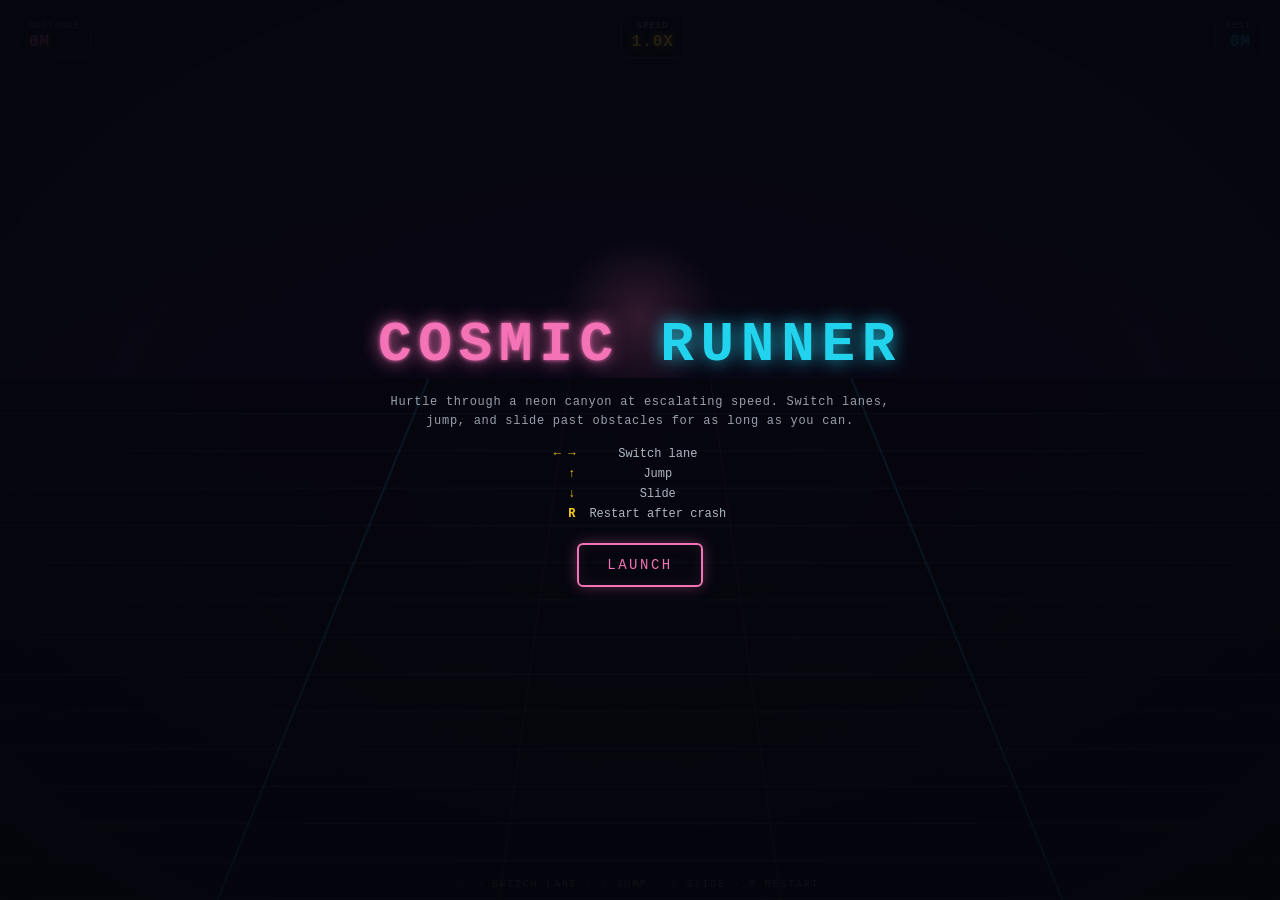
<file: public/games/cosmic-runner/index.html>
<!DOCTYPE html>
<html lang="en">
<head>
  <meta charset="UTF-8" />
  <meta name="viewport" content="width=device-width, initial-scale=1.0, user-scalable=no" />
  <meta name="color-scheme" content="dark" />
  <title>Cosmic Runner</title>
  <style>
    *, *::before, *::after { box-sizing: border-box; margin: 0; padding: 0; }
    html, body {
      width: 100%; height: 100%;
      background: #05060d;
      color: #e8f4ff;
      font-family: "Courier New", ui-monospace, monospace;
      overflow: hidden;
      -webkit-user-select: none; user-select: none;
    }
    #wrap { position: fixed; inset: 0; }
    canvas { display: block; width: 100%; height: 100%; }
    .hud {
      position: absolute; top: 0; left: 0; right: 0;
      padding: 14px 18px;
      display: flex; justify-content: space-between;
      pointer-events: none; z-index: 5;
      font-size: 12px; letter-spacing: 0.08em; text-transform: uppercase;
    }
    .hud-block {
      background: rgba(5, 6, 13, 0.55);
      border: 1px solid rgba(244, 114, 182, 0.25);
      border-radius: 6px; padding: 6px 10px;
      backdrop-filter: blur(6px);
    }
    .hud-label { color: rgba(232, 244, 255, 0.55); font-size: 9px; margin-bottom: 2px; }
    .hud-value { color: #f472b6; font-weight: bold; font-size: 16px; text-shadow: 0 0 8px rgba(244, 114, 182, 0.7); }
    .hud-value.cyan { color: #22d3ee; text-shadow: 0 0 8px rgba(34, 211, 238, 0.7); }
    .hud-value.yellow { color: #facc15; text-shadow: 0 0 8px rgba(250, 204, 21, 0.7); }
    .overlay {
      position: absolute; inset: 0; z-index: 10;
      display: flex; flex-direction: column; align-items: center; justify-content: center;
      gap: 16px; padding: 24px; text-align: center;
      background: radial-gradient(ellipse at center, rgba(5,6,13,0.75), rgba(5,6,13,0.95));
    }
    .overlay.hidden { display: none; }
    .overlay h1 {
      font-size: clamp(28px, 5vw, 56px); letter-spacing: 0.12em;
      color: #f472b6;
      text-shadow: 0 0 18px rgba(244, 114, 182, 0.85), 0 0 4px rgba(244, 114, 182, 0.95);
    }
    .overlay h1 .accent { color: #22d3ee; text-shadow: 0 0 18px rgba(34, 211, 238, 0.85); }
    .overlay p { font-size: 12px; letter-spacing: 0.06em; color: rgba(232, 244, 255, 0.65); max-width: 520px; line-height: 1.6; }
    .controls-list { display: grid; grid-template-columns: auto auto; gap: 6px 14px; font-size: 12px; color: rgba(232,244,255,0.75); }
    .controls-list .key { color: #facc15; font-weight: bold; text-align: right; }
    .start-btn {
      margin-top: 6px; padding: 12px 28px; background: transparent;
      border: 2px solid #f472b6; color: #f472b6;
      font-family: inherit; font-size: 14px; letter-spacing: 0.18em; text-transform: uppercase;
      cursor: pointer; border-radius: 6px; transition: all 0.18s ease;
      box-shadow: 0 0 14px rgba(244, 114, 182, 0.35), inset 0 0 14px rgba(244, 114, 182, 0.1);
    }
    .start-btn:hover { background: rgba(244, 114, 182, 0.12); transform: translateY(-1px); }
    .final-score { font-size: 14px; color: #facc15; letter-spacing: 0.1em; text-transform: uppercase; }
    .final-score span { color: #f472b6; font-weight: bold; font-size: 1.4em; text-shadow: 0 0 10px rgba(244,114,182,0.7); }
    .hint {
      position: absolute; bottom: 10px; left: 0; right: 0; text-align: center;
      font-size: 10px; letter-spacing: 0.18em; color: rgba(232,244,255,0.35);
      pointer-events: none; z-index: 5; text-transform: uppercase;
    }
  </style>
</head>
<body>
  <div id="wrap">
    <canvas id="game"></canvas>
    <div class="hud">
      <div class="hud-block">
        <div class="hud-label">Distance</div>
        <div class="hud-value" id="distance">0m</div>
      </div>
      <div class="hud-block" style="text-align:center;">
        <div class="hud-label">Speed</div>
        <div class="hud-value yellow" id="speed">1.0x</div>
      </div>
      <div class="hud-block" style="text-align:right;">
        <div class="hud-label">Best</div>
        <div class="hud-value cyan" id="best">0m</div>
      </div>
    </div>
    <div class="hint">← → switch lane · ↑ jump · ↓ slide · R restart</div>

    <div class="overlay" id="start-overlay">
      <h1>COSMIC <span class="accent">RUNNER</span></h1>
      <p>Hurtle through a neon canyon at escalating speed. Switch lanes, jump, and slide past obstacles for as long as you can.</p>
      <div class="controls-list">
        <div class="key">← →</div><div>Switch lane</div>
        <div class="key">↑</div><div>Jump</div>
        <div class="key">↓</div><div>Slide</div>
        <div class="key">R</div><div>Restart after crash</div>
      </div>
      <button class="start-btn" id="start-btn">Launch</button>
    </div>

    <div class="overlay hidden" id="gameover-overlay">
      <h1>CRASH <span class="accent">OUT</span></h1>
      <div class="final-score">Distance: <span id="final-distance">0m</span></div>
      <p>Press <strong style="color:#facc15;">R</strong> to launch again.</p>
      <button class="start-btn" id="restart-btn">Restart</button>
    </div>
  </div>

  <script>
    (function () {
      "use strict";
      const canvas = document.getElementById("game");
      const ctx = canvas.getContext("2d");
      let DPR = 1, VW = 0, VH = 0;

      function resize() {
        DPR = Math.max(1, window.devicePixelRatio || 1);
        VW = Math.max(320, window.innerWidth);
        VH = Math.max(240, window.innerHeight);
        canvas.width = Math.floor(VW * DPR);
        canvas.height = Math.floor(VH * DPR);
        canvas.style.width = VW + "px";
        canvas.style.height = VH + "px";
        ctx.setTransform(DPR, 0, 0, DPR, 0, 0);
      }
      window.addEventListener("resize", resize);
      resize();

      const STATE = { MENU: "menu", PLAYING: "playing", GAMEOVER: "gameover" };
      let state = STATE.MENU;
      let distance = 0;
      let best = 0;
      try { best = parseInt(localStorage.getItem("cosmic-runner-best") || "0", 10) || 0; } catch (e) {}
      let speed = 1.0;
      let lastTime = 0;
      let shakeAmount = 0;

      // Lanes are 3 vertical columns rendered in pseudo-3D perspective.
      const LANES = [-1, 0, 1];
      let playerLane = 1; // index 0..2
      let playerY = 0; // jump offset (negative = up)
      let playerVY = 0;
      let isSliding = false;
      let slideTimer = 0;
      let invuln = 0;

      const obstacles = [];
      const particles = [];
      let spawnTimer = 0;
      let spawnInterval = 1.3;
      let roadOffset = 0;

      const keys = Object.create(null);
      window.addEventListener("keydown", function (e) {
        if (["ArrowLeft","ArrowRight","ArrowUp","ArrowDown"," "].includes(e.key)) e.preventDefault();
        keys[e.key] = true;
        if (state === STATE.PLAYING) {
          if (e.key === "ArrowLeft" && playerLane > 0) playerLane--;
          if (e.key === "ArrowRight" && playerLane < 2) playerLane++;
          if (e.key === "ArrowUp" && playerY === 0 && !isSliding) {
            playerVY = -560;
          }
          if (e.key === "ArrowDown" && playerY === 0 && !isSliding) {
            isSliding = true;
            slideTimer = 0.6;
          }
        }
        if (e.key.toLowerCase() === "r" && state === STATE.GAMEOVER) startGame();
      });
      window.addEventListener("keyup", function (e) { keys[e.key] = false; });

      function rand(min, max) { return Math.random() * (max - min) + min; }
      function clamp(v, lo, hi) { return Math.max(lo, Math.min(hi, v)); }

      // Pseudo-3D projection: lane x at depth z
      const HORIZON_Y_FACTOR = 0.42;
      function projectX(laneX, z) {
        // z = 0 (far horizon) .. 1 (at camera)
        const perspective = 0.5 + z * 0.5;
        return VW / 2 + laneX * VW * 0.22 * perspective;
      }
      function projectY(z) {
        const horizonY = VH * HORIZON_Y_FACTOR;
        return horizonY + (VH - horizonY) * z;
      }
      function projectScale(z) {
        return 0.15 + z * 0.85;
      }

      function spawnObstacle() {
        // 0=low (jump over), 1=high (slide under), 2=block (switch lane)
        const type = Math.floor(rand(0, 3));
        const lane = Math.floor(rand(0, 3));
        obstacles.push({
          lane: lane,
          z: 0,
          type: type,
          passed: false,
        });
      }

      function spawnParticleBurst(x, y, color, count) {
        for (let i = 0; i < count; i++) {
          const ang = Math.random() * Math.PI * 2;
          const sp = rand(60, 220);
          particles.push({
            x: x, y: y,
            vx: Math.cos(ang) * sp, vy: Math.sin(ang) * sp,
            life: rand(0.4, 0.9), maxLife: 0.9,
            color: color, size: rand(1.5, 3.0),
          });
        }
      }

      function startGame() {
        distance = 0;
        speed = 1.0;
        spawnInterval = 1.3;
        spawnTimer = 0;
        playerLane = 1;
        playerY = 0;
        playerVY = 0;
        isSliding = false;
        slideTimer = 0;
        invuln = 1.0;
        obstacles.length = 0;
        particles.length = 0;
        state = STATE.PLAYING;
        document.getElementById("start-overlay").classList.add("hidden");
        document.getElementById("gameover-overlay").classList.add("hidden");
        lastTime = performance.now();
      }

      function endGame() {
        state = STATE.GAMEOVER;
        const dist = Math.floor(distance);
        if (dist > best) {
          best = dist;
          try { localStorage.setItem("cosmic-runner-best", String(best)); } catch (e) {}
        }
        document.getElementById("final-distance").textContent = dist + "m";
        document.getElementById("gameover-overlay").classList.remove("hidden");
      }

      document.getElementById("start-btn").addEventListener("click", startGame);
      document.getElementById("restart-btn").addEventListener("click", startGame);

      function update(dt) {
        roadOffset = (roadOffset + dt * speed * 220) % 80;

        if (state !== STATE.PLAYING) {
          // Update particles even on menu
          for (let i = particles.length - 1; i >= 0; i--) {
            const p = particles[i];
            p.x += p.vx * dt; p.y += p.vy * dt;
            p.vx *= 0.94; p.vy *= 0.94;
            p.life -= dt;
            if (p.life <= 0) particles.splice(i, 1);
          }
          return;
        }

        distance += dt * speed * 28;
        speed = Math.min(3.2, 1.0 + distance / 600);
        spawnInterval = Math.max(0.55, 1.3 - distance / 1500);

        if (invuln > 0) invuln -= dt;
        if (isSliding) {
          slideTimer -= dt;
          if (slideTimer <= 0) isSliding = false;
        }

        // Jump physics
        if (playerY !== 0 || playerVY !== 0) {
          playerVY += 1500 * dt;
          playerY += playerVY * dt;
          if (playerY >= 0) {
            playerY = 0;
            playerVY = 0;
          }
        }

        // Spawn obstacles
        spawnTimer += dt;
        if (spawnTimer >= spawnInterval) {
          spawnTimer = 0;
          spawnObstacle();
        }

        // Move obstacles toward camera
        const obstacleSpeed = 0.45 * speed;
        for (let i = obstacles.length - 1; i >= 0; i--) {
          const o = obstacles[i];
          o.z += obstacleSpeed * dt;
          if (o.z > 1.1) {
            obstacles.splice(i, 1);
            continue;
          }
          // Collision check only when obstacle is at player's depth
          if (!o.passed && o.z > 0.85 && o.z < 1.0) {
            if (o.lane === playerLane) {
              let hit = false;
              if (o.type === 0) {
                // Low — must jump
                if (playerY > -30) hit = true;
              } else if (o.type === 1) {
                // High — must slide
                if (!isSliding) hit = true;
              } else {
                // Block — must switch lane
                hit = true;
              }
              if (hit && invuln <= 0) {
                spawnParticleBurst(VW / 2 + LANES[playerLane] * VW * 0.22 * 0.9, VH * 0.78, "#f472b6", 30);
                shakeAmount = 18;
                endGame();
                return;
              }
            }
            if (o.z > 0.95) o.passed = true;
          }
        }

        // Particles
        for (let i = particles.length - 1; i >= 0; i--) {
          const p = particles[i];
          p.x += p.vx * dt; p.y += p.vy * dt;
          p.vx *= 0.94; p.vy *= 0.94;
          p.life -= dt;
          if (p.life <= 0) particles.splice(i, 1);
        }

        shakeAmount = Math.max(0, shakeAmount - dt * 40);
      }

      function drawBackground() {
        // Sky gradient
        const sky = ctx.createLinearGradient(0, 0, 0, VH * HORIZON_Y_FACTOR);
        sky.addColorStop(0, "#0a0a1f");
        sky.addColorStop(1, "#1a0a2e");
        ctx.fillStyle = sky;
        ctx.fillRect(0, 0, VW, VH * HORIZON_Y_FACTOR);

        // Synthwave sun
        const sunY = VH * HORIZON_Y_FACTOR - 60;
        const sunGrad = ctx.createRadialGradient(VW / 2, sunY, 0, VW / 2, sunY, 80);
        sunGrad.addColorStop(0, "rgba(244, 114, 182, 0.9)");
        sunGrad.addColorStop(1, "rgba(244, 114, 182, 0)");
        ctx.fillStyle = sunGrad;
        ctx.fillRect(VW / 2 - 80, sunY - 80, 160, 160);

        // Ground gradient
        const ground = ctx.createLinearGradient(0, VH * HORIZON_Y_FACTOR, 0, VH);
        ground.addColorStop(0, "#0d0518");
        ground.addColorStop(1, "#05060d");
        ctx.fillStyle = ground;
        ctx.fillRect(0, VH * HORIZON_Y_FACTOR, VW, VH * (1 - HORIZON_Y_FACTOR));

        // Road grid (horizontal lines moving toward camera)
        ctx.strokeStyle = "rgba(34, 211, 238, 0.18)";
        ctx.lineWidth = 1;
        for (let i = 0; i < 14; i++) {
          const z = ((i * 80 + roadOffset) % 1120) / 1120;
          const y = projectY(z);
          ctx.beginPath();
          ctx.moveTo(0, y);
          ctx.lineTo(VW, y);
          ctx.stroke();
        }

        // Lane dividers
        ctx.strokeStyle = "rgba(244, 114, 182, 0.18)";
        for (let lane = -1.5; lane <= 1.5; lane++) {
          if (lane === -0.5 || lane === 0.5) {
            ctx.beginPath();
            ctx.moveTo(projectX(lane, 0), projectY(0));
            ctx.lineTo(projectX(lane, 1), projectY(1));
            ctx.stroke();
          }
        }

        // Outer road edges
        ctx.strokeStyle = "rgba(34, 211, 238, 0.4)";
        ctx.lineWidth = 2;
        ctx.beginPath();
        ctx.moveTo(projectX(-1.5, 0), projectY(0));
        ctx.lineTo(projectX(-1.5, 1), projectY(1));
        ctx.moveTo(projectX(1.5, 0), projectY(0));
        ctx.lineTo(projectX(1.5, 1), projectY(1));
        ctx.stroke();
      }

      function drawObstacle(o) {
        const laneX = LANES[o.lane];
        const x = projectX(laneX, o.z);
        const y = projectY(o.z);
        const s = projectScale(o.z);
        const w = 50 * s;
        const h = 50 * s;

        if (o.type === 0) {
          // Low — jump over (pink block on ground)
          ctx.fillStyle = "rgba(244, 114, 182, 0.85)";
          ctx.shadowColor = "#f472b6";
          ctx.shadowBlur = 14 * s;
          ctx.fillRect(x - w / 2, y - h * 0.6, w, h * 0.6);
          ctx.strokeStyle = "#f472b6";
          ctx.lineWidth = 2;
          ctx.strokeRect(x - w / 2, y - h * 0.6, w, h * 0.6);
        } else if (o.type === 1) {
          // High — slide under (yellow bar overhead)
          ctx.fillStyle = "rgba(250, 204, 21, 0.85)";
          ctx.shadowColor = "#facc15";
          ctx.shadowBlur = 14 * s;
          ctx.fillRect(x - w / 2, y - h * 1.4, w, h * 0.5);
          ctx.strokeStyle = "#facc15";
          ctx.lineWidth = 2;
          ctx.strokeRect(x - w / 2, y - h * 1.4, w, h * 0.5);
        } else {
          // Block — full cube
          ctx.fillStyle = "rgba(74, 222, 128, 0.85)";
          ctx.shadowColor = "#4ade80";
          ctx.shadowBlur = 14 * s;
          ctx.fillRect(x - w / 2, y - h, w, h);
          ctx.strokeStyle = "#4ade80";
          ctx.lineWidth = 2;
          ctx.strokeRect(x - w / 2, y - h, w, h);
        }
        ctx.shadowBlur = 0;
      }

      function drawPlayer() {
        if (state === STATE.MENU) return;
        const laneX = LANES[playerLane];
        const x = projectX(laneX, 1);
        const y = projectY(1) + playerY;
        const w = 44;
        const h = isSliding ? 22 : 50;

        const flicker = invuln > 0 && Math.floor(invuln * 12) % 2 === 0;
        if (flicker) return;

        ctx.save();
        ctx.translate(x, y);

        // Shadow
        ctx.fillStyle = "rgba(34, 211, 238, 0.3)";
        ctx.beginPath();
        ctx.ellipse(0, 4, w / 2, 6, 0, 0, Math.PI * 2);
        ctx.fill();

        // Body
        ctx.shadowColor = "#22d3ee";
        ctx.shadowBlur = 18;
        ctx.strokeStyle = "#22d3ee";
        ctx.lineWidth = 2.5;
        ctx.fillStyle = "rgba(34, 211, 238, 0.25)";
        ctx.beginPath();
        if (isSliding) {
          ctx.rect(-w / 2, -h, w, h);
        } else {
          ctx.moveTo(0, -h);
          ctx.lineTo(w / 2, 0);
          ctx.lineTo(w / 3, 0);
          ctx.lineTo(0, -h * 0.4);
          ctx.lineTo(-w / 3, 0);
          ctx.lineTo(-w / 2, 0);
        }
        ctx.closePath();
        ctx.fill();
        ctx.stroke();

        // Cockpit
        ctx.fillStyle = "#f472b6";
        ctx.shadowBlur = 8;
        ctx.beginPath();
        ctx.arc(0, -h * 0.7, 4, 0, Math.PI * 2);
        ctx.fill();

        ctx.restore();
      }

      function drawParticles() {
        ctx.save();
        for (let i = 0; i < particles.length; i++) {
          const p = particles[i];
          const alpha = clamp(p.life / p.maxLife, 0, 1);
          ctx.globalAlpha = alpha;
          ctx.fillStyle = p.color;
          ctx.shadowColor = p.color;
          ctx.shadowBlur = 8;
          ctx.fillRect(p.x - p.size / 2, p.y - p.size / 2, p.size, p.size);
        }
        ctx.globalAlpha = 1;
        ctx.restore();
      }

      function render() {
        let sx = 0, sy = 0;
        if (shakeAmount > 0) {
          sx = (Math.random() - 0.5) * shakeAmount;
          sy = (Math.random() - 0.5) * shakeAmount;
        }
        ctx.save();
        ctx.translate(sx, sy);

        drawBackground();
        // Sort obstacles by z (far first) so closer ones draw on top
        obstacles.sort(function (a, b) { return a.z - b.z; });
        for (let i = 0; i < obstacles.length; i++) drawObstacle(obstacles[i]);
        drawPlayer();
        drawParticles();

        ctx.restore();
      }

      const distanceEl = document.getElementById("distance");
      const speedEl = document.getElementById("speed");
      const bestEl = document.getElementById("best");
      function updateHUD() {
        distanceEl.textContent = Math.floor(distance) + "m";
        speedEl.textContent = speed.toFixed(1) + "x";
        bestEl.textContent = best + "m";
      }

      function loop(now) {
        const dt = Math.min(0.05, (now - lastTime) / 1000 || 0);
        lastTime = now;
        update(dt);
        render();
        updateHUD();
        requestAnimationFrame(loop);
      }
      lastTime = performance.now();
      requestAnimationFrame(loop);
    })();
  </script>
</body>
</html>
</file>
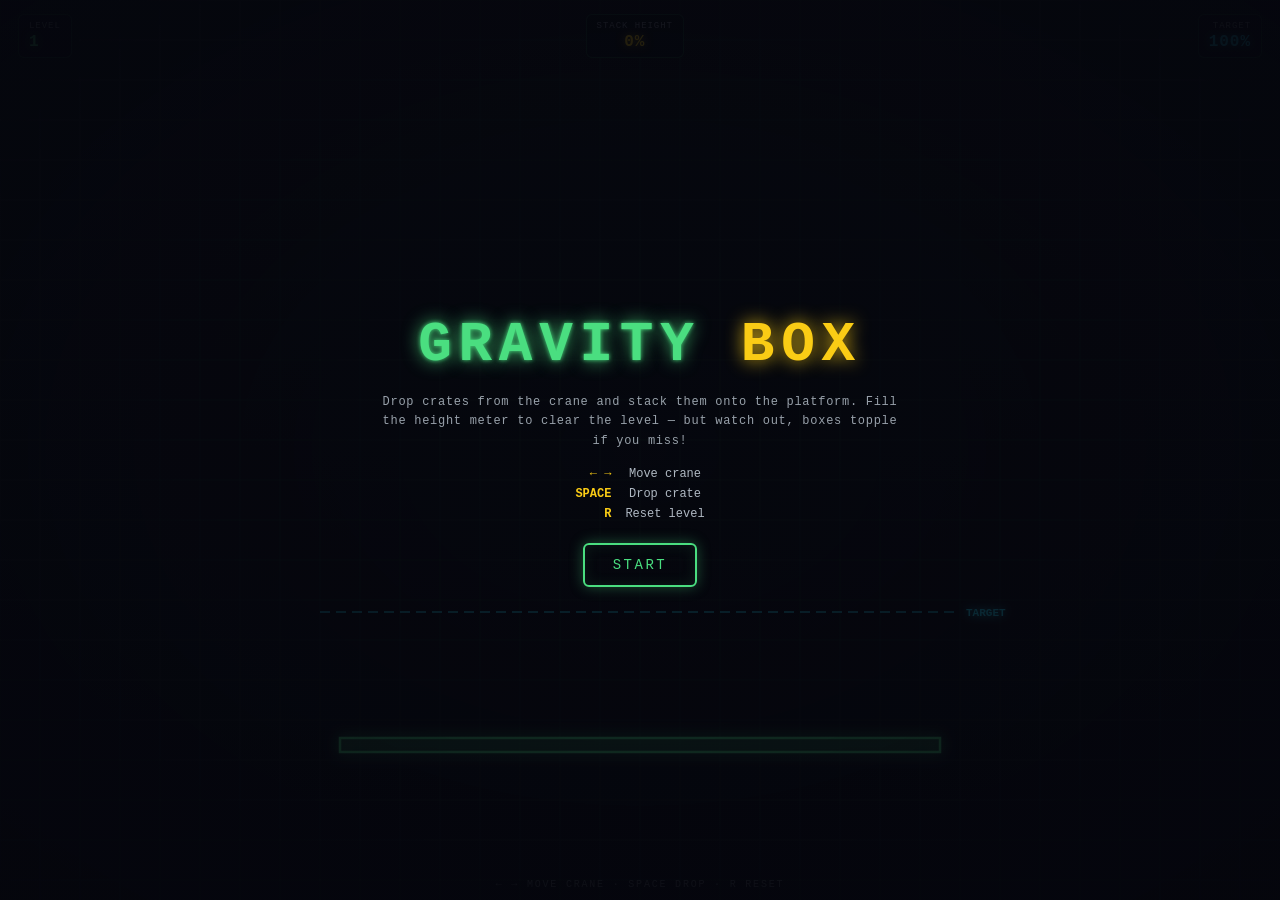
<file: public/games/gravity-box/index.html>
<!DOCTYPE html>
<html lang="en">
<head>
  <meta charset="UTF-8" />
  <meta name="viewport" content="width=device-width, initial-scale=1.0, user-scalable=no" />
  <meta name="color-scheme" content="dark" />
  <title>Gravity Box</title>
  <style>
    *, *::before, *::after { box-sizing: border-box; margin: 0; padding: 0; }
    html, body {
      width: 100%; height: 100%;
      background: #05060d; color: #e8f4ff;
      font-family: "Courier New", ui-monospace, monospace;
      overflow: hidden;
      -webkit-user-select: none; user-select: none;
    }
    #wrap { position: fixed; inset: 0; }
    canvas { display: block; width: 100%; height: 100%; }
    .hud {
      position: absolute; top: 0; left: 0; right: 0;
      padding: 14px 18px;
      display: flex; justify-content: space-between;
      pointer-events: none; z-index: 5;
      font-size: 12px; letter-spacing: 0.08em; text-transform: uppercase;
    }
    .hud-block {
      background: rgba(5, 6, 13, 0.55);
      border: 1px solid rgba(74, 222, 128, 0.25);
      border-radius: 6px; padding: 6px 10px;
      backdrop-filter: blur(6px);
    }
    .hud-label { color: rgba(232, 244, 255, 0.55); font-size: 9px; margin-bottom: 2px; }
    .hud-value { color: #4ade80; font-weight: bold; font-size: 16px; text-shadow: 0 0 8px rgba(74,222,128,0.7); }
    .hud-value.yellow { color: #facc15; text-shadow: 0 0 8px rgba(250,204,21,0.7); }
    .hud-value.cyan { color: #22d3ee; text-shadow: 0 0 8px rgba(34,211,238,0.7); }
    .overlay {
      position: absolute; inset: 0; z-index: 10;
      display: flex; flex-direction: column; align-items: center; justify-content: center;
      gap: 16px; padding: 24px; text-align: center;
      background: radial-gradient(ellipse at center, rgba(5,6,13,0.75), rgba(5,6,13,0.95));
    }
    .overlay.hidden { display: none; }
    .overlay h1 {
      font-size: clamp(28px, 5vw, 56px); letter-spacing: 0.12em;
      color: #4ade80;
      text-shadow: 0 0 18px rgba(74, 222, 128, 0.85), 0 0 4px rgba(74, 222, 128, 0.95);
    }
    .overlay h1 .accent { color: #facc15; text-shadow: 0 0 18px rgba(250, 204, 21, 0.85); }
    .overlay p { font-size: 12px; letter-spacing: 0.06em; color: rgba(232, 244, 255, 0.65); max-width: 520px; line-height: 1.6; }
    .controls-list { display: grid; grid-template-columns: auto auto; gap: 6px 14px; font-size: 12px; color: rgba(232,244,255,0.75); }
    .controls-list .key { color: #facc15; font-weight: bold; text-align: right; }
    .start-btn {
      margin-top: 6px; padding: 12px 28px; background: transparent;
      border: 2px solid #4ade80; color: #4ade80;
      font-family: inherit; font-size: 14px; letter-spacing: 0.18em; text-transform: uppercase;
      cursor: pointer; border-radius: 6px; transition: all 0.18s ease;
      box-shadow: 0 0 14px rgba(74, 222, 128, 0.35), inset 0 0 14px rgba(74, 222, 128, 0.1);
    }
    .start-btn:hover { background: rgba(74, 222, 128, 0.12); transform: translateY(-1px); }
    .hint {
      position: absolute; bottom: 10px; left: 0; right: 0; text-align: center;
      font-size: 10px; letter-spacing: 0.18em; color: rgba(232,244,255,0.35);
      pointer-events: none; z-index: 5; text-transform: uppercase;
    }
  </style>
</head>
<body>
  <div id="wrap">
    <canvas id="game"></canvas>
    <div class="hud">
      <div class="hud-block">
        <div class="hud-label">Level</div>
        <div class="hud-value" id="level">1</div>
      </div>
      <div class="hud-block" style="text-align:center;">
        <div class="hud-label">Stack Height</div>
        <div class="hud-value yellow" id="height">0%</div>
      </div>
      <div class="hud-block" style="text-align:right;">
        <div class="hud-label">Target</div>
        <div class="hud-value cyan" id="target">100%</div>
      </div>
    </div>
    <div class="hint">← → move crane · space drop · R reset</div>

    <div class="overlay" id="start-overlay">
      <h1>GRAVITY <span class="accent">BOX</span></h1>
      <p>Drop crates from the crane and stack them onto the platform. Fill the height meter to clear the level — but watch out, boxes topple if you miss!</p>
      <div class="controls-list">
        <div class="key">← →</div><div>Move crane</div>
        <div class="key">SPACE</div><div>Drop crate</div>
        <div class="key">R</div><div>Reset level</div>
      </div>
      <button class="start-btn" id="start-btn">Start</button>
    </div>

    <div class="overlay hidden" id="win-overlay">
      <h1>LEVEL <span class="accent">CLEAR</span></h1>
      <p>Stack reached the target! Advancing to the next level...</p>
    </div>

    <div class="overlay hidden" id="fail-overlay">
      <h1>STACK <span class="accent">FELL</span></h1>
      <p>A crate missed the platform. Press <strong style="color:#facc15;">R</strong> to try this level again.</p>
      <button class="start-btn" id="retry-btn">Retry</button>
    </div>
  </div>

  <script>
    (function () {
      "use strict";
      const canvas = document.getElementById("game");
      const ctx = canvas.getContext("2d");
      let DPR = 1, VW = 0, VH = 0;

      function resize() {
        DPR = Math.max(1, window.devicePixelRatio || 1);
        VW = Math.max(320, window.innerWidth);
        VH = Math.max(240, window.innerHeight);
        canvas.width = Math.floor(VW * DPR);
        canvas.height = Math.floor(VH * DPR);
        canvas.style.width = VW + "px";
        canvas.style.height = VH + "px";
        ctx.setTransform(DPR, 0, 0, DPR, 0, 0);
      }
      window.addEventListener("resize", resize);
      resize();

      const STATE = { MENU: "menu", PLAYING: "playing", WIN: "win", FAIL: "fail" };
      let state = STATE.MENU;
      let level = 1;
      let lastTime = 0;

      // Physics constants
      const GRAVITY = 1400;
      const FRICTION = 0.96;

      // World geometry (recomputed on resize / level change)
      let platformX = 0, platformY = 0, platformW = 0;
      let targetHeightPx = 0; // how tall the stack must be
      let craneX = 0, craneY = 0;
      let craneVX = 0;
      let craneDir = 1;

      // Entities
      const boxes = [];        // settled boxes on the platform
      const fallingBoxes = []; // boxes currently in free-fall
      const particles = [];

      const keys = Object.create(null);
      window.addEventListener("keydown", function (e) {
        if (["ArrowLeft","ArrowRight","ArrowUp","ArrowDown"," "].includes(e.key)) e.preventDefault();
        keys[e.key] = true;
        if (state === STATE.PLAYING && e.key === " ") dropCrate();
        if (e.key.toLowerCase() === "r" && (state === STATE.FAIL || state === STATE.PLAYING)) resetLevel();
      });
      window.addEventListener("keyup", function (e) { keys[e.key] = false; });

      function rand(min, max) { return Math.random() * (max - min) + min; }
      function clamp(v, lo, hi) { return Math.max(lo, Math.min(hi, v)); }

      function configureLevel() {
        platformW = clamp(VW * 0.55, 240, 600);
        platformX = (VW - platformW) / 2;
        platformY = VH * 0.82;
        // Each level adds 1 box to the target stack
        targetHeightPx = (level + 2) * 42;
        craneY = VH * 0.12;
        craneX = VW / 2;
        craneDir = 1;
      }

      function resetLevel() {
        configureLevel();
        boxes.length = 0;
        fallingBoxes.length = 0;
        particles.length = 0;
        state = STATE.PLAYING;
        document.getElementById("win-overlay").classList.add("hidden");
        document.getElementById("fail-overlay").classList.add("hidden");
        document.getElementById("start-overlay").classList.add("hidden");
      }

      function startGame() {
        level = 1;
        resetLevel();
      }

      document.getElementById("start-btn").addEventListener("click", startGame);
      document.getElementById("retry-btn").addEventListener("click", resetLevel);

      function dropCrate() {
        const size = 38;
        const colors = ["#22d3ee", "#f472b6", "#facc15", "#4ade80"];
        fallingBoxes.push({
          x: craneX - size / 2,
          y: craneY + 10,
          w: size,
          h: size,
          vx: craneVX * 0.3, // inherits a bit of crane momentum
          vy: 0,
          color: colors[Math.floor(Math.random() * colors.length)],
          rot: 0,
          rotSpeed: rand(-2, 2),
        });
      }

      function spawnParticles(x, y, color, count) {
        for (let i = 0; i < count; i++) {
          const ang = Math.random() * Math.PI * 2;
          const sp = rand(40, 180);
          particles.push({
            x: x, y: y,
            vx: Math.cos(ang) * sp, vy: Math.sin(ang) * sp - 30,
            life: rand(0.4, 0.9), maxLife: 0.9,
            color: color, size: rand(1.5, 3.0),
          });
        }
      }

      function aabb(a, b) {
        return a.x < b.x + b.w && a.x + a.w > b.x && a.y < b.y + b.h && a.y + a.h > b.y;
      }

      function getStackTopAt(x, w) {
        // Returns the Y coordinate of the highest box surface under the footprint [x, x+w]
        let topY = platformY; // ground = platform top
        for (let i = 0; i < boxes.length; i++) {
          const b = boxes[i];
          if (b.x + b.w > x && b.x < x + w) {
            if (b.y < topY) topY = b.y;
          }
        }
        return topY;
      }

      function currentStackHeight() {
        if (boxes.length === 0) return 0;
        let topY = platformY;
        for (let i = 0; i < boxes.length; i++) {
          if (boxes[i].y < topY) topY = boxes[i].y;
        }
        return platformY - topY;
      }

      function update(dt) {
        // Particles always update
        for (let i = particles.length - 1; i >= 0; i--) {
          const p = particles[i];
          p.x += p.vx * dt; p.y += p.vy * dt;
          p.vy += 600 * dt;
          p.vx *= 0.96;
          p.life -= dt;
          if (p.life <= 0) particles.splice(i, 1);
        }

        if (state !== STATE.PLAYING) return;

        // Crane movement — oscillates left-right automatically + player can nudge
        const craneSpeed = 220;
        let manualX = 0;
        if (keys["ArrowLeft"]) manualX -= 1;
        if (keys["ArrowRight"]) manualX += 1;
        if (manualX !== 0) {
          craneVX = manualX * craneSpeed;
          craneX += craneVX * dt;
        } else {
          // Auto-sway
          craneVX = craneDir * craneSpeed * 0.6;
          craneX += craneVX * dt;
          if (craneX > VW - 60) craneDir = -1;
          if (craneX < 60) craneDir = 1;
        }
        craneX = clamp(craneX, 60, VW - 60);

        // Falling boxes physics
        for (let i = fallingBoxes.length - 1; i >= 0; i--) {
          const b = fallingBoxes[i];
          b.vy += GRAVITY * dt;
          b.x += b.vx * dt;
          b.y += b.vy * dt;
          b.rot += b.rotSpeed * dt;
          b.vx *= 0.99;

          // Collision with stack or platform
          const stackTopY = getStackTopAt(b.x, b.w);
          const isOnPlatform = b.x + b.w > platformX && b.x < platformX + platformW;

          if (b.y + b.h >= stackTopY && isOnPlatform) {
            // Settle
            b.y = stackTopY - b.h;
            b.vy = 0;
            b.vx = 0;
            b.rot = 0;
            b.rotSpeed = 0;
            boxes.push(b);
            fallingBoxes.splice(i, 1);
            spawnParticles(b.x + b.w / 2, b.y + b.h, b.color, 8);

            // Check win condition
            if (currentStackHeight() >= targetHeightPx) {
              state = STATE.WIN;
              document.getElementById("win-overlay").classList.remove("hidden");
              setTimeout(function () {
                level++;
                resetLevel();
              }, 1800);
            }
          } else if (b.y > VH + 100) {
            // Missed the platform entirely
            spawnParticles(b.x + b.w / 2, VH - 20, "#f472b6", 18);
            fallingBoxes.splice(i, 1);
            state = STATE.FAIL;
            document.getElementById("fail-overlay").classList.remove("hidden");
          }
        }
      }

      function drawBackground() {
        // Vertical gradient
        const grad = ctx.createLinearGradient(0, 0, 0, VH);
        grad.addColorStop(0, "#0a1015");
        grad.addColorStop(1, "#05060d");
        ctx.fillStyle = grad;
        ctx.fillRect(0, 0, VW, VH);

        // Grid floor
        ctx.strokeStyle = "rgba(74, 222, 128, 0.08)";
        ctx.lineWidth = 1;
        const step = 40;
        for (let x = 0; x < VW; x += step) {
          ctx.beginPath();
          ctx.moveTo(x, 0);
          ctx.lineTo(x, VH);
          ctx.stroke();
        }
        for (let y = 0; y < VH; y += step) {
          ctx.beginPath();
          ctx.moveTo(0, y);
          ctx.lineTo(VW, y);
          ctx.stroke();
        }
      }

      function drawTargetLine() {
        const targetY = platformY - targetHeightPx;
        ctx.save();
        ctx.strokeStyle = "rgba(34, 211, 238, 0.6)";
        ctx.lineWidth = 2;
        ctx.setLineDash([10, 6]);
        ctx.beginPath();
        ctx.moveTo(platformX - 20, targetY);
        ctx.lineTo(platformX + platformW + 20, targetY);
        ctx.stroke();
        ctx.setLineDash([]);

        // Label
        ctx.fillStyle = "#22d3ee";
        ctx.font = "bold 11px 'Courier New', monospace";
        ctx.textAlign = "left";
        ctx.shadowColor = "#22d3ee";
        ctx.shadowBlur = 8;
        ctx.fillText("TARGET", platformX + platformW + 26, targetY + 4);
        ctx.restore();
      }

      function drawPlatform() {
        ctx.save();
        ctx.shadowColor = "#4ade80";
        ctx.shadowBlur = 14;
        ctx.strokeStyle = "#4ade80";
        ctx.lineWidth = 2.5;
        ctx.fillStyle = "rgba(74, 222, 128, 0.12)";
        ctx.fillRect(platformX, platformY, platformW, 14);
        ctx.strokeRect(platformX, platformY, platformW, 14);

        // Surface highlight
        ctx.strokeStyle = "rgba(74, 222, 128, 0.4)";
        ctx.lineWidth = 1;
        ctx.beginPath();
        ctx.moveTo(platformX, platformY);
        ctx.lineTo(platformX + platformW, platformY);
        ctx.stroke();
        ctx.restore();
      }

      function drawBox(b, isFalling) {
        ctx.save();
        const cx = b.x + b.w / 2;
        const cy = b.y + b.h / 2;
        ctx.translate(cx, cy);
        ctx.rotate(b.rot);

        ctx.shadowColor = b.color;
        ctx.shadowBlur = isFalling ? 18 : 10;
        ctx.strokeStyle = b.color;
        ctx.lineWidth = 2;
        ctx.fillStyle = b.color + "33"; // 20% alpha via hex append
        ctx.fillRect(-b.w / 2, -b.h / 2, b.w, b.h);
        ctx.strokeRect(-b.w / 2, -b.h / 2, b.w, b.h);

        // Inner cross detail
        ctx.strokeStyle = b.color + "66";
        ctx.lineWidth = 1;
        ctx.beginPath();
        ctx.moveTo(-b.w / 2, -b.h / 2);
        ctx.lineTo(b.w / 2, b.h / 2);
        ctx.moveTo(b.w / 2, -b.h / 2);
        ctx.lineTo(-b.w / 2, b.h / 2);
        ctx.stroke();

        ctx.restore();
      }

      function drawCrane() {
        if (state !== STATE.PLAYING && state !== STATE.FAIL) return;
        // Rail
        ctx.strokeStyle = "rgba(232, 244, 255, 0.15)";
        ctx.lineWidth = 2;
        ctx.beginPath();
        ctx.moveTo(40, craneY - 14);
        ctx.lineTo(VW - 40, craneY - 14);
        ctx.stroke();

        // Crane body
        ctx.save();
        ctx.translate(craneX, craneY);
        ctx.shadowColor = "#facc15";
        ctx.shadowBlur = 14;
        ctx.strokeStyle = "#facc15";
        ctx.lineWidth = 2;
        ctx.fillStyle = "rgba(250, 204, 21, 0.2)";
        ctx.fillRect(-28, -14, 56, 18);
        ctx.strokeRect(-28, -14, 56, 18);

        // Cable
        ctx.strokeStyle = "rgba(232, 244, 255, 0.4)";
        ctx.lineWidth = 1.5;
        ctx.shadowBlur = 0;
        ctx.beginPath();
        ctx.moveTo(0, 4);
        ctx.lineTo(0, 16);
        ctx.stroke();

        // Hook
        ctx.fillStyle = "#facc15";
        ctx.beginPath();
        ctx.arc(0, 18, 3, 0, Math.PI * 2);
        ctx.fill();
        ctx.restore();
      }

      function drawParticles() {
        ctx.save();
        for (let i = 0; i < particles.length; i++) {
          const p = particles[i];
          const alpha = clamp(p.life / p.maxLife, 0, 1);
          ctx.globalAlpha = alpha;
          ctx.fillStyle = p.color;
          ctx.shadowColor = p.color;
          ctx.shadowBlur = 6;
          ctx.fillRect(p.x - p.size / 2, p.y - p.size / 2, p.size, p.size);
        }
        ctx.globalAlpha = 1;
        ctx.restore();
      }

      function render() {
        drawBackground();
        drawTargetLine();
        drawPlatform();
        for (let i = 0; i < boxes.length; i++) drawBox(boxes[i], false);
        for (let i = 0; i < fallingBoxes.length; i++) drawBox(fallingBoxes[i], true);
        drawCrane();
        drawParticles();
      }

      const levelEl = document.getElementById("level");
      const heightEl = document.getElementById("height");
      const targetEl = document.getElementById("target");
      function updateHUD() {
        levelEl.textContent = level;
        const h = currentStackHeight();
        const pct = Math.min(100, Math.floor((h / targetHeightPx) * 100));
        heightEl.textContent = pct + "%";
        targetEl.textContent = "100%";
      }

      function loop(now) {
        const dt = Math.min(0.05, (now - lastTime) / 1000 || 0);
        lastTime = now;
        update(dt);
        render();
        updateHUD();
        requestAnimationFrame(loop);
      }
      // Initial config so the menu shows the world behind it
      configureLevel();
      lastTime = performance.now();
      requestAnimationFrame(loop);

      // Reconfigure on resize
      window.addEventListener("resize", function () {
        if (state === STATE.MENU) configureLevel();
      });
    })();
  </script>
</body>
</html>
</file>
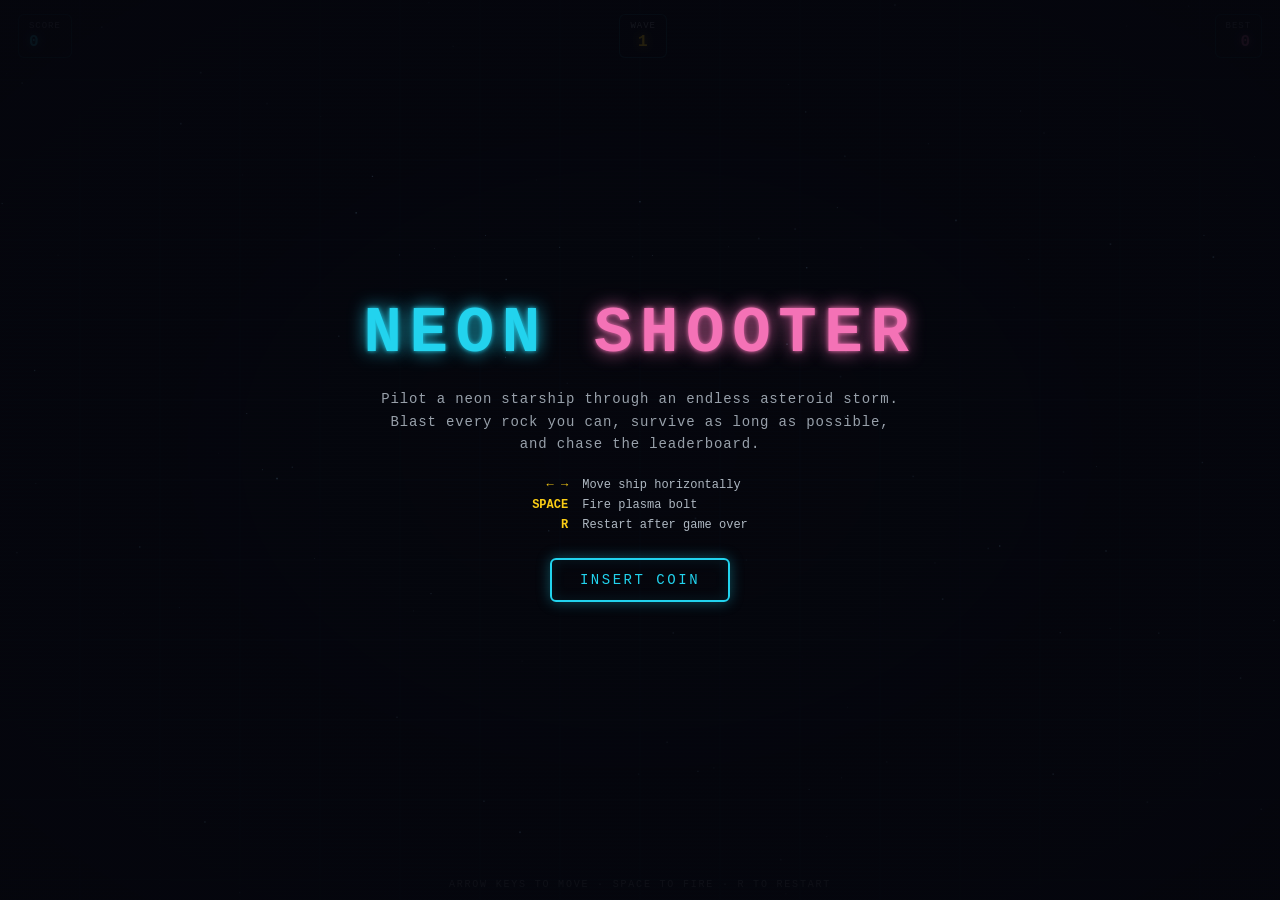
<file: public/games/neon-shooter/index.html>
<!DOCTYPE html>
<html lang="en">
<head>
  <meta charset="UTF-8" />
  <meta name="viewport" content="width=device-width, initial-scale=1.0, user-scalable=no" />
  <meta name="color-scheme" content="dark" />
  <title>Neon Shooter</title>
  <style>
    /* ====== Reset + layout ====== */
    *,
    *::before,
    *::after {
      box-sizing: border-box;
      margin: 0;
      padding: 0;
    }
    html,
    body {
      width: 100%;
      height: 100%;
      background: #05060d;
      color: #e8f4ff;
      font-family: "Courier New", ui-monospace, SFMono-Regular, Menlo, monospace;
      overflow: hidden;
      touch-action: none;
      -webkit-user-select: none;
      user-select: none;
    }
    #game-wrap {
      position: fixed;
      inset: 0;
      width: 100%;
      height: 100%;
      background:
        radial-gradient(ellipse 80% 60% at 50% 0%, rgba(34, 211, 238, 0.08), transparent 70%),
        radial-gradient(ellipse 60% 50% at 50% 100%, rgba(244, 114, 182, 0.06), transparent 70%),
        #05060d;
    }
    canvas {
      display: block;
      width: 100%;
      height: 100%;
      image-rendering: pixelated;
      image-rendering: crisp-edges;
    }

    /* ====== HUD ====== */
    .hud {
      position: absolute;
      top: 0;
      left: 0;
      right: 0;
      padding: 14px 18px;
      display: flex;
      align-items: flex-start;
      justify-content: space-between;
      pointer-events: none;
      z-index: 5;
      font-size: 12px;
      letter-spacing: 0.08em;
      text-transform: uppercase;
    }
    .hud-block {
      background: rgba(5, 6, 13, 0.55);
      border: 1px solid rgba(34, 211, 238, 0.25);
      border-radius: 6px;
      padding: 6px 10px;
      backdrop-filter: blur(6px);
      -webkit-backdrop-filter: blur(6px);
    }
    .hud-label {
      color: rgba(232, 244, 255, 0.55);
      font-size: 9px;
      margin-bottom: 2px;
    }
    .hud-value {
      color: #22d3ee;
      font-weight: bold;
      font-size: 16px;
      text-shadow: 0 0 8px rgba(34, 211, 238, 0.7);
    }
    .hud-value.magenta {
      color: #f472b6;
      text-shadow: 0 0 8px rgba(244, 114, 182, 0.7);
    }
    .hud-value.yellow {
      color: #facc15;
      text-shadow: 0 0 8px rgba(250, 204, 21, 0.7);
    }

    /* ====== Overlay screens (start / game over) ====== */
    .overlay {
      position: absolute;
      inset: 0;
      display: flex;
      flex-direction: column;
      align-items: center;
      justify-content: center;
      gap: 18px;
      background: radial-gradient(
        ellipse at center,
        rgba(5, 6, 13, 0.75),
        rgba(5, 6, 13, 0.95)
      );
      z-index: 10;
      padding: 24px;
      text-align: center;
    }
    .overlay.hidden {
      display: none;
    }
    .overlay h1 {
      font-size: clamp(32px, 6vw, 64px);
      letter-spacing: 0.12em;
      color: #22d3ee;
      text-shadow:
        0 0 18px rgba(34, 211, 238, 0.85),
        0 0 4px rgba(34, 211, 238, 0.95);
      font-weight: bold;
    }
    .overlay h1 .accent {
      color: #f472b6;
      text-shadow:
        0 0 18px rgba(244, 114, 182, 0.85),
        0 0 4px rgba(244, 114, 182, 0.95);
    }
    .overlay p {
      font-size: clamp(11px, 1.4vw, 14px);
      letter-spacing: 0.06em;
      color: rgba(232, 244, 255, 0.65);
      max-width: 520px;
      line-height: 1.6;
    }
    .overlay .controls-list {
      display: grid;
      grid-template-columns: auto auto;
      gap: 6px 14px;
      font-size: 12px;
      color: rgba(232, 244, 255, 0.75);
      margin-top: 4px;
    }
    .overlay .controls-list .key {
      color: #facc15;
      font-weight: bold;
      text-align: right;
    }
    .overlay .controls-list .action {
      text-align: left;
    }
    .overlay .start-btn {
      margin-top: 8px;
      padding: 12px 28px;
      background: transparent;
      border: 2px solid #22d3ee;
      color: #22d3ee;
      font-family: inherit;
      font-size: 14px;
      letter-spacing: 0.18em;
      text-transform: uppercase;
      cursor: pointer;
      border-radius: 6px;
      transition: all 0.18s ease;
      pointer-events: auto;
      box-shadow:
        0 0 14px rgba(34, 211, 238, 0.35),
        inset 0 0 14px rgba(34, 211, 238, 0.1);
    }
    .overlay .start-btn:hover {
      background: rgba(34, 211, 238, 0.12);
      box-shadow:
        0 0 22px rgba(34, 211, 238, 0.65),
        inset 0 0 18px rgba(34, 211, 238, 0.18);
      transform: translateY(-1px);
    }
    .overlay .start-btn:active {
      transform: translateY(0);
    }
    .overlay .final-score {
      font-size: clamp(14px, 1.8vw, 18px);
      color: #facc15;
      letter-spacing: 0.1em;
      text-transform: uppercase;
    }
    .overlay .final-score span {
      color: #f472b6;
      font-weight: bold;
      font-size: 1.4em;
      text-shadow: 0 0 10px rgba(244, 114, 182, 0.7);
    }

    /* Subtle animated scanline across the canvas overlay */
    .scanline {
      position: absolute;
      inset: 0;
      pointer-events: none;
      z-index: 4;
      background: repeating-linear-gradient(
        to bottom,
        transparent 0,
        transparent 3px,
        rgba(34, 211, 238, 0.025) 3px,
        rgba(34, 211, 238, 0.025) 4px
      );
      mix-blend-mode: screen;
    }

    .hint {
      position: absolute;
      bottom: 10px;
      left: 0;
      right: 0;
      text-align: center;
      font-size: 10px;
      letter-spacing: 0.18em;
      color: rgba(232, 244, 255, 0.35);
      pointer-events: none;
      z-index: 5;
      text-transform: uppercase;
    }
  </style>
</head>
<body>
  <div id="game-wrap">
    <canvas id="game"></canvas>

    <div class="scanline"></div>

    <!-- HUD -->
    <div class="hud">
      <div class="hud-block">
        <div class="hud-label">Score</div>
        <div class="hud-value" id="score">0</div>
      </div>
      <div class="hud-block" style="text-align: center;">
        <div class="hud-label">Wave</div>
        <div class="hud-value yellow" id="wave">1</div>
      </div>
      <div class="hud-block" style="text-align: right;">
        <div class="hud-label">Best</div>
        <div class="hud-value magenta" id="best">0</div>
      </div>
    </div>

    <div class="hint">Arrow keys to move · Space to fire · R to restart</div>

    <!-- Start overlay -->
    <div class="overlay" id="start-overlay">
      <h1>NEON <span class="accent">SHOOTER</span></h1>
      <p>
        Pilot a neon starship through an endless asteroid storm. Blast every
        rock you can, survive as long as possible, and chase the leaderboard.
      </p>
      <div class="controls-list">
        <div class="key">← →</div><div class="action">Move ship horizontally</div>
        <div class="key">SPACE</div><div class="action">Fire plasma bolt</div>
        <div class="key">R</div><div class="action">Restart after game over</div>
      </div>
      <button class="start-btn" id="start-btn">Insert Coin</button>
    </div>

    <!-- Game over overlay -->
    <div class="overlay hidden" id="gameover-overlay">
      <h1>GAME <span class="accent">OVER</span></h1>
      <div class="final-score">Final Score: <span id="final-score">0</span></div>
      <div class="final-score">Wave Reached: <span id="final-wave">1</span></div>
      <p>Press <strong style="color:#facc15;">R</strong> or click below to restart.</p>
      <button class="start-btn" id="restart-btn">Restart</button>
    </div>
  </div>

  <script>
    /* =====================================================================
       NEON SHOOTER — single-file canvas arcade game.
       No external dependencies. Auto-resizes to fill its iframe window.
       ===================================================================== */
    (function () {
      "use strict";

      // -------- Canvas setup with HiDPI handling --------
      const canvas = document.getElementById("game");
      const ctx = canvas.getContext("2d");
      let DPR = Math.max(1, window.devicePixelRatio || 1);
      let VW = 0; // logical viewport width
      let VH = 0; // logical viewport height

      function resize() {
        DPR = Math.max(1, window.devicePixelRatio || 1);
        VW = Math.max(320, window.innerWidth);
        VH = Math.max(240, window.innerHeight);
        canvas.width = Math.floor(VW * DPR);
        canvas.height = Math.floor(VH * DPR);
        canvas.style.width = VW + "px";
        canvas.style.height = VH + "px";
        ctx.setTransform(DPR, 0, 0, DPR, 0, 0);
      }
      window.addEventListener("resize", resize);
      resize();

      // -------- Game state --------
      const STATE = { MENU: "menu", PLAYING: "playing", GAMEOVER: "gameover" };
      let state = STATE.MENU;

      let score = 0;
      let best = 0;
      try {
        best = parseInt(localStorage.getItem("neon-shooter-best") || "0", 10) || 0;
      } catch (e) {
        best = 0;
      }
      let wave = 1;
      let waveTimer = 0;
      const WAVE_DURATION = 18; // seconds per wave
      let spawnInterval = 1.1; // seconds between asteroid spawns
      let spawnTimer = 0;
      let asteroidSpeed = 110; // px/sec base fall speed
      let lastTime = 0;
      let shakeAmount = 0;

      // -------- Entities --------
      const player = {
        x: 0,
        y: 0,
        w: 36,
        h: 36,
        speed: 360,
        cooldown: 0,
        fireRate: 0.22, // seconds between bolts
        invuln: 0,
      };

      const bullets = [];
      const asteroids = [];
      const particles = [];
      const stars = [];

      // -------- Input --------
      const keys = Object.create(null);
      window.addEventListener("keydown", function (e) {
        const k = e.key;
        // Prevent the page from scrolling on arrow keys / space
        if (
          k === "ArrowLeft" ||
          k === "ArrowRight" ||
          k === "ArrowUp" ||
          k === "ArrowDown" ||
          k === " "
        ) {
          e.preventDefault();
        }
        keys[k] = true;
        if (k.toLowerCase() === "r" && state === STATE.GAMEOVER) {
          startGame();
        }
      });
      window.addEventListener("keyup", function (e) {
        keys[e.key] = false;
      });
      // Touch fallback: tap to fire, drag to move (mobile-friendly inside iframe)
      let touchActive = false;
      let touchTargetX = 0;
      canvas.addEventListener("touchstart", function (e) {
        e.preventDefault();
        touchActive = true;
        const t = e.touches[0];
        touchTargetX = t.clientX;
        if (state === STATE.PLAYING) fireBullet();
      }, { passive: false });
      canvas.addEventListener("touchmove", function (e) {
        e.preventDefault();
        const t = e.touches[0];
        touchTargetX = t.clientX;
      }, { passive: false });
      canvas.addEventListener("touchend", function () {
        touchActive = false;
      });

      // -------- Starfield background --------
      function initStars() {
        stars.length = 0;
        const count = Math.floor((VW * VH) / 9000);
        for (let i = 0; i < count; i++) {
          stars.push({
            x: Math.random() * VW,
            y: Math.random() * VH,
            z: Math.random() * 0.8 + 0.2,
            r: Math.random() * 1.4 + 0.3,
          });
        }
      }
      initStars();
      window.addEventListener("resize", initStars);

      // -------- Helpers --------
      function rand(min, max) {
        return Math.random() * (max - min) + min;
      }
      function clamp(v, lo, hi) {
        return Math.max(lo, Math.min(hi, v));
      }
      function aabb(a, b) {
        return (
          a.x < b.x + b.w &&
          a.x + a.w > b.x &&
          a.y < b.y + b.h &&
          a.y + a.h > b.y
        );
      }
      function spawnExplosion(x, y, color, count) {
        for (let i = 0; i < count; i++) {
          const angle = Math.random() * Math.PI * 2;
          const speed = rand(60, 240);
          particles.push({
            x: x,
            y: y,
            vx: Math.cos(angle) * speed,
            vy: Math.sin(angle) * speed,
            life: rand(0.4, 0.9),
            maxLife: 0.9,
            color: color,
            size: rand(1.5, 3.2),
          });
        }
      }

      // -------- Bullet + asteroid spawning --------
      function fireBullet() {
        if (player.cooldown > 0) return;
        player.cooldown = player.fireRate;
        bullets.push({
          x: player.x + player.w / 2 - 2,
          y: player.y - 4,
          w: 4,
          h: 14,
          speed: -640,
        });
      }

      function spawnAsteroid() {
        const size = rand(22, 46);
        const x = rand(0, VW - size);
        // Slight horizontal drift for variety
        const drift = rand(-30, 30);
        asteroids.push({
          x: x,
          y: -size,
          w: size,
          h: size,
          vy: asteroidSpeed * rand(0.85, 1.15),
          vx: drift,
          rot: Math.random() * Math.PI * 2,
          rotSpeed: rand(-1.4, 1.4),
          hp: size > 36 ? 2 : 1,
          // Pre-compute a jagged polygon for visual variety
          verts: (function () {
            const n = 8;
            const arr = [];
            for (let i = 0; i < n; i++) {
              arr.push(rand(0.7, 1.0));
            }
            return arr;
          })(),
        });
      }

      // -------- Game lifecycle --------
      function startGame() {
        score = 0;
        wave = 1;
        waveTimer = 0;
        spawnInterval = 1.1;
        spawnTimer = 0;
        asteroidSpeed = 110;
        bullets.length = 0;
        asteroids.length = 0;
        particles.length = 0;
        player.x = VW / 2 - player.w / 2;
        player.y = VH - player.h - 30;
        player.cooldown = 0;
        player.invuln = 1.0; // brief spawn protection
        state = STATE.PLAYING;
        document.getElementById("start-overlay").classList.add("hidden");
        document.getElementById("gameover-overlay").classList.add("hidden");
        lastTime = performance.now();
      }

      function endGame() {
        state = STATE.GAMEOVER;
        if (score > best) {
          best = score;
          try {
            localStorage.setItem("neon-shooter-best", String(best));
          } catch (e) {
            /* ignore storage errors */
          }
        }
        document.getElementById("final-score").textContent = score;
        document.getElementById("final-wave").textContent = wave;
        document.getElementById("gameover-overlay").classList.remove("hidden");
      }

      // Wire up buttons
      document.getElementById("start-btn").addEventListener("click", startGame);
      document.getElementById("restart-btn").addEventListener("click", startGame);

      // -------- Update --------
      function update(dt) {
        // Update starfield regardless of state so the bg is alive
        for (let i = 0; i < stars.length; i++) {
          const s = stars[i];
          s.y += s.z * 30 * dt;
          if (s.y > VH) {
            s.y = -2;
            s.x = Math.random() * VW;
          }
        }

        if (state !== STATE.PLAYING) return;

        // Wave timer
        waveTimer += dt;
        if (waveTimer >= WAVE_DURATION) {
          waveTimer = 0;
          wave++;
          spawnInterval = Math.max(0.32, spawnInterval * 0.88);
          asteroidSpeed = Math.min(420, asteroidSpeed + 22);
        }

        // Player movement
        let moveX = 0;
        if (keys["ArrowLeft"] || keys["a"] || keys["A"]) moveX -= 1;
        if (keys["ArrowRight"] || keys["d"] || keys["D"]) moveX += 1;
        player.x += moveX * player.speed * dt;
        player.x = clamp(player.x, 4, VW - player.w - 4);

        // Touch steering
        if (touchActive) {
          const target = touchTargetX - player.w / 2;
          const diff = target - player.x;
          player.x += clamp(diff, -player.speed * dt, player.speed * dt);
          player.x = clamp(player.x, 4, VW - player.w - 4);
        }

        // Firing
        player.cooldown = Math.max(0, player.cooldown - dt);
        if (keys[" "] || keys["Spacebar"]) {
          fireBullet();
        }

        if (player.invuln > 0) player.invuln -= dt;

        // Bullets
        for (let i = bullets.length - 1; i >= 0; i--) {
          const b = bullets[i];
          b.y += b.speed * dt;
          if (b.y + b.h < 0) bullets.splice(i, 1);
        }

        // Asteroid spawning
        spawnTimer += dt;
        if (spawnTimer >= spawnInterval) {
          spawnTimer = 0;
          spawnAsteroid();
        }

        // Asteroid update + collision
        for (let i = asteroids.length - 1; i >= 0; i--) {
          const a = asteroids[i];
          a.y += a.vy * dt;
          a.x += a.vx * dt;
          a.rot += a.rotSpeed * dt;

          // Bounce off side walls
          if (a.x < 0) {
            a.x = 0;
            a.vx = Math.abs(a.vx);
          } else if (a.x + a.w > VW) {
            a.x = VW - a.w;
            a.vx = -Math.abs(a.vx);
          }

          // Off the bottom — escaped (no penalty, just gone)
          if (a.y > VH + 10) {
            asteroids.splice(i, 1);
            continue;
          }

          // vs bullets
          let destroyed = false;
          for (let j = bullets.length - 1; j >= 0; j--) {
            const b = bullets[j];
            if (aabb(a, b)) {
              bullets.splice(j, 1);
              a.hp -= 1;
              if (a.hp <= 0) {
                const cx = a.x + a.w / 2;
                const cy = a.y + a.h / 2;
                spawnExplosion(cx, cy, "#22d3ee", 14);
                score += Math.floor(a.w);
                shakeAmount = Math.min(shakeAmount + 4, 12);
                asteroids.splice(i, 1);
                destroyed = true;
              } else {
                spawnExplosion(a.x + a.w / 2, a.y + a.h / 2, "#facc15", 5);
              }
              break;
            }
          }
          if (destroyed) continue;

          // vs player
          if (player.invuln <= 0 && aabb(a, player)) {
            spawnExplosion(player.x + player.w / 2, player.y + player.h / 2, "#f472b6", 30);
            shakeAmount = 18;
            endGame();
            return;
          }
        }

        // Particles
        for (let i = particles.length - 1; i >= 0; i--) {
          const p = particles[i];
          p.x += p.vx * dt;
          p.y += p.vy * dt;
          p.vx *= 0.94;
          p.vy *= 0.94;
          p.life -= dt;
          if (p.life <= 0) particles.splice(i, 1);
        }

        // Shake decay
        shakeAmount = Math.max(0, shakeAmount - dt * 40);
      }

      // -------- Render --------
      function drawBackground() {
        // Solid base
        ctx.fillStyle = "#05060d";
        ctx.fillRect(0, 0, VW, VH);

        // Stars
        for (let i = 0; i < stars.length; i++) {
          const s = stars[i];
          ctx.globalAlpha = s.z;
          ctx.fillStyle = "#9ad7ff";
          ctx.fillRect(s.x, s.y, s.r, s.r);
        }
        ctx.globalAlpha = 1;

        // Faint horizon grid lines for depth
        ctx.strokeStyle = "rgba(34, 211, 238, 0.06)";
        ctx.lineWidth = 1;
        const gridStep = 80;
        for (let y = gridStep; y < VH; y += gridStep) {
          ctx.beginPath();
          ctx.moveTo(0, y);
          ctx.lineTo(VW, y);
          ctx.stroke();
        }
        for (let x = gridStep; x < VW; x += gridStep) {
          ctx.beginPath();
          ctx.moveTo(x, 0);
          ctx.lineTo(x, VH);
          ctx.stroke();
        }
      }

      function drawPlayer() {
        if (state !== STATE.PLAYING) return;
        const cx = player.x + player.w / 2;
        const cy = player.y + player.h / 2;

        // Spawn-protection flicker
        const flicker = player.invuln > 0 && Math.floor(player.invuln * 12) % 2 === 0;
        if (flicker) return;

        ctx.save();
        ctx.translate(cx, cy);

        // Engine trail
        const trailGrad = ctx.createLinearGradient(0, 8, 0, 36);
        trailGrad.addColorStop(0, "rgba(244, 114, 182, 0.9)");
        trailGrad.addColorStop(1, "rgba(244, 114, 182, 0)");
        ctx.fillStyle = trailGrad;
        ctx.beginPath();
        ctx.moveTo(-7, 10);
        ctx.lineTo(7, 10);
        ctx.lineTo(3, 30 + Math.random() * 6);
        ctx.lineTo(-3, 30 + Math.random() * 6);
        ctx.closePath();
        ctx.fill();

        // Ship body — neon triangle
        ctx.shadowColor = "#22d3ee";
        ctx.shadowBlur = 16;
        ctx.strokeStyle = "#22d3ee";
        ctx.lineWidth = 2;
        ctx.fillStyle = "rgba(34, 211, 238, 0.18)";
        ctx.beginPath();
        ctx.moveTo(0, -18);
        ctx.lineTo(14, 14);
        ctx.lineTo(0, 8);
        ctx.lineTo(-14, 14);
        ctx.closePath();
        ctx.fill();
        ctx.stroke();

        // Cockpit
        ctx.shadowBlur = 8;
        ctx.fillStyle = "#f472b6";
        ctx.beginPath();
        ctx.arc(0, -2, 3, 0, Math.PI * 2);
        ctx.fill();

        ctx.restore();
      }

      function drawBullets() {
        ctx.save();
        for (let i = 0; i < bullets.length; i++) {
          const b = bullets[i];
          ctx.shadowColor = "#facc15";
          ctx.shadowBlur = 12;
          ctx.fillStyle = "#facc15";
          ctx.fillRect(b.x, b.y, b.w, b.h);
          ctx.fillStyle = "rgba(250, 204, 21, 0.35)";
          ctx.fillRect(b.x - 1, b.y, b.w + 2, b.h + 4);
        }
        ctx.restore();
      }

      function drawAsteroids() {
        ctx.save();
        for (let i = 0; i < asteroids.length; i++) {
          const a = asteroids[i];
          const cx = a.x + a.w / 2;
          const cy = a.y + a.h / 2;
          const r = a.w / 2;

          ctx.save();
          ctx.translate(cx, cy);
          ctx.rotate(a.rot);

          ctx.shadowColor = "#f472b6";
          ctx.shadowBlur = 12;
          ctx.strokeStyle = a.hp > 1 ? "#facc15" : "#f472b6";
          ctx.lineWidth = 2;
          ctx.fillStyle =
            a.hp > 1 ? "rgba(250, 204, 21, 0.12)" : "rgba(244, 114, 182, 0.12)";

          ctx.beginPath();
          const n = a.verts.length;
          for (let k = 0; k < n; k++) {
            const ang = (k / n) * Math.PI * 2;
            const rr = r * a.verts[k];
            const px = Math.cos(ang) * rr;
            const py = Math.sin(ang) * rr;
            if (k === 0) ctx.moveTo(px, py);
            else ctx.lineTo(px, py);
          }
          ctx.closePath();
          ctx.fill();
          ctx.stroke();

          // Inner core dot
          ctx.shadowBlur = 4;
          ctx.fillStyle = a.hp > 1 ? "#facc15" : "#f472b6";
          ctx.beginPath();
          ctx.arc(0, 0, 2, 0, Math.PI * 2);
          ctx.fill();

          ctx.restore();
        }
        ctx.restore();
      }

      function drawParticles() {
        ctx.save();
        for (let i = 0; i < particles.length; i++) {
          const p = particles[i];
          const alpha = clamp(p.life / p.maxLife, 0, 1);
          ctx.globalAlpha = alpha;
          ctx.fillStyle = p.color;
          ctx.shadowColor = p.color;
          ctx.shadowBlur = 8;
          ctx.fillRect(p.x - p.size / 2, p.y - p.size / 2, p.size, p.size);
        }
        ctx.globalAlpha = 1;
        ctx.restore();
      }

      function render() {
        // Screen shake offset
        let sx = 0;
        let sy = 0;
        if (shakeAmount > 0) {
          sx = (Math.random() - 0.5) * shakeAmount;
          sy = (Math.random() - 0.5) * shakeAmount;
        }
        ctx.save();
        ctx.translate(sx, sy);

        drawBackground();
        drawParticles();
        drawAsteroids();
        drawBullets();
        drawPlayer();

        ctx.restore();
      }

      // -------- HUD update --------
      const scoreEl = document.getElementById("score");
      const waveEl = document.getElementById("wave");
      const bestEl = document.getElementById("best");
      function updateHUD() {
        scoreEl.textContent = score;
        waveEl.textContent = wave;
        bestEl.textContent = best;
      }

      // -------- Main loop --------
      function loop(now) {
        const dt = Math.min(0.05, (now - lastTime) / 1000 || 0);
        lastTime = now;
        update(dt);
        render();
        updateHUD();
        requestAnimationFrame(loop);
      }
      // Kick off the loop (state stays in MENU until the player starts the game)
      lastTime = performance.now();
      requestAnimationFrame(loop);

      // -------- Pause when iframe is hidden (saves CPU) --------
      document.addEventListener("visibilitychange", function () {
        if (document.hidden) {
          lastTime = performance.now();
        } else {
          lastTime = performance.now();
        }
      });
    })();
  </script>
</body>
</html>
</file>
